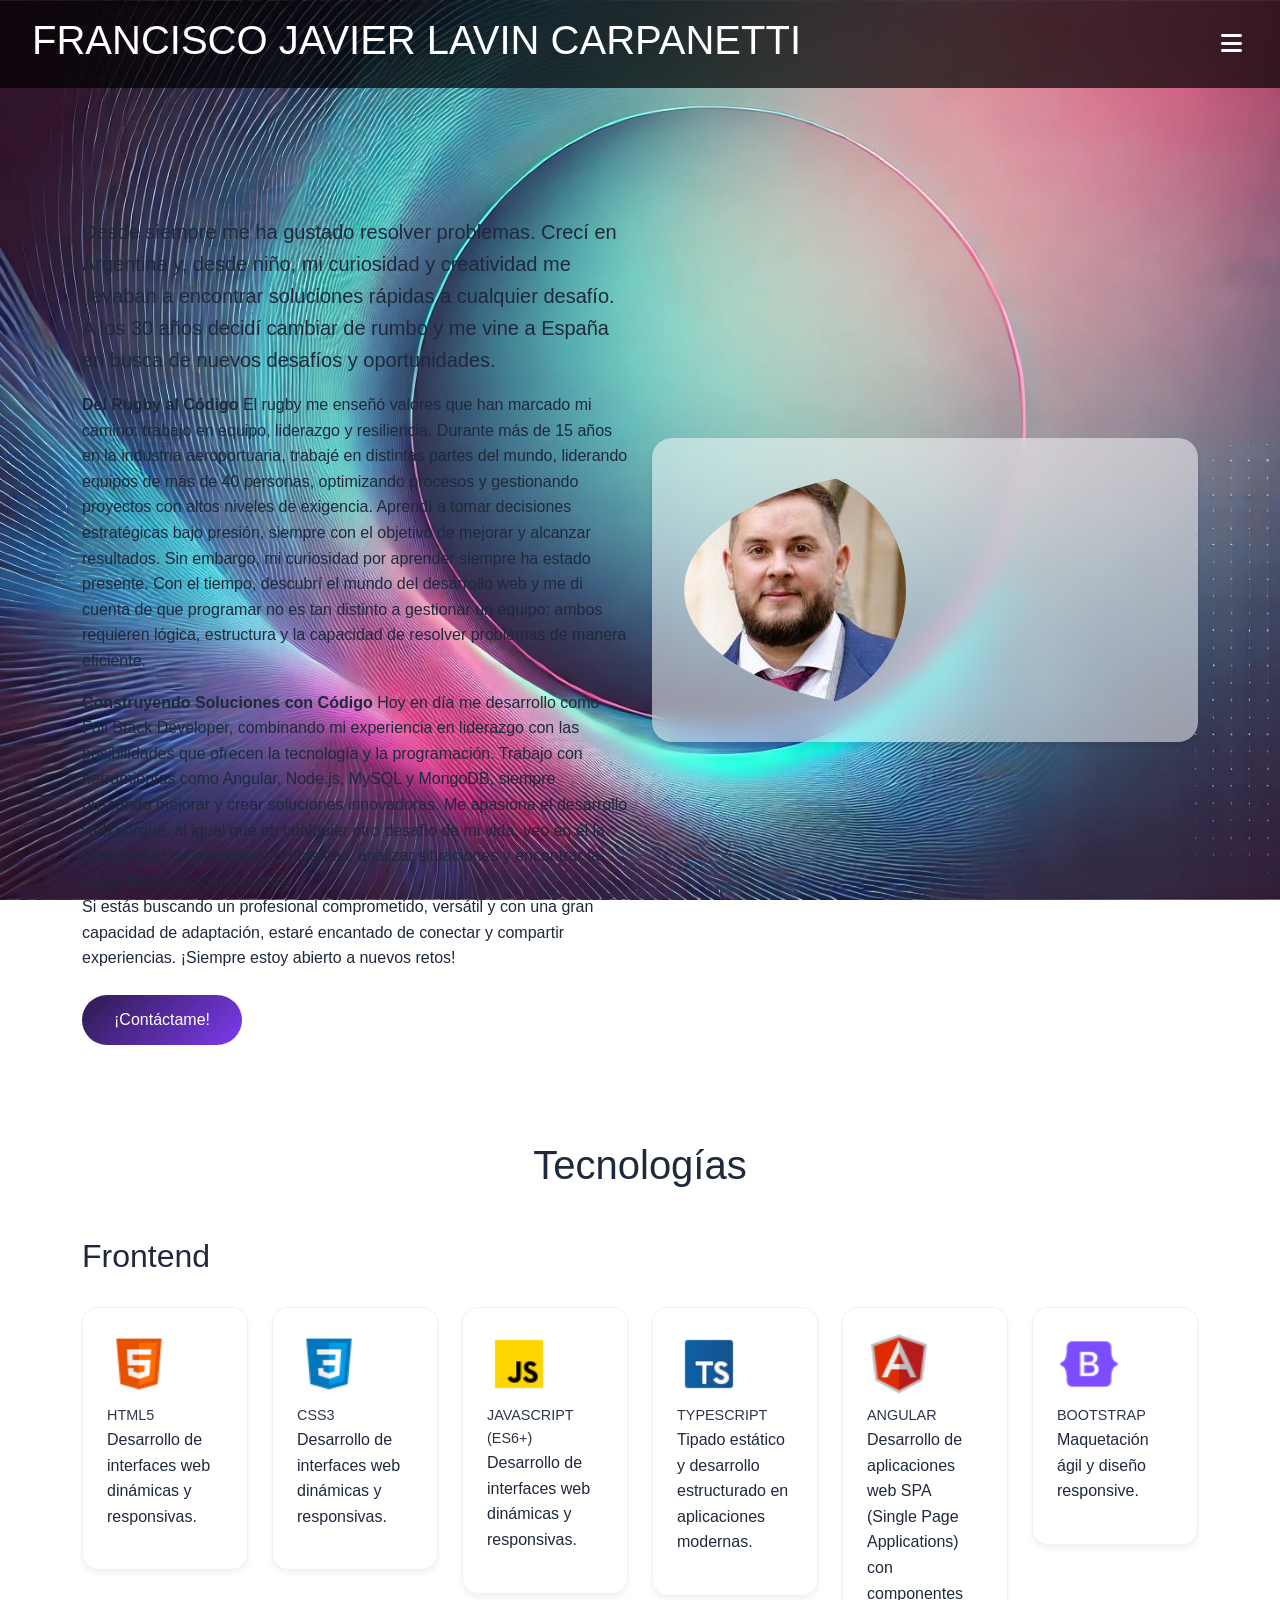
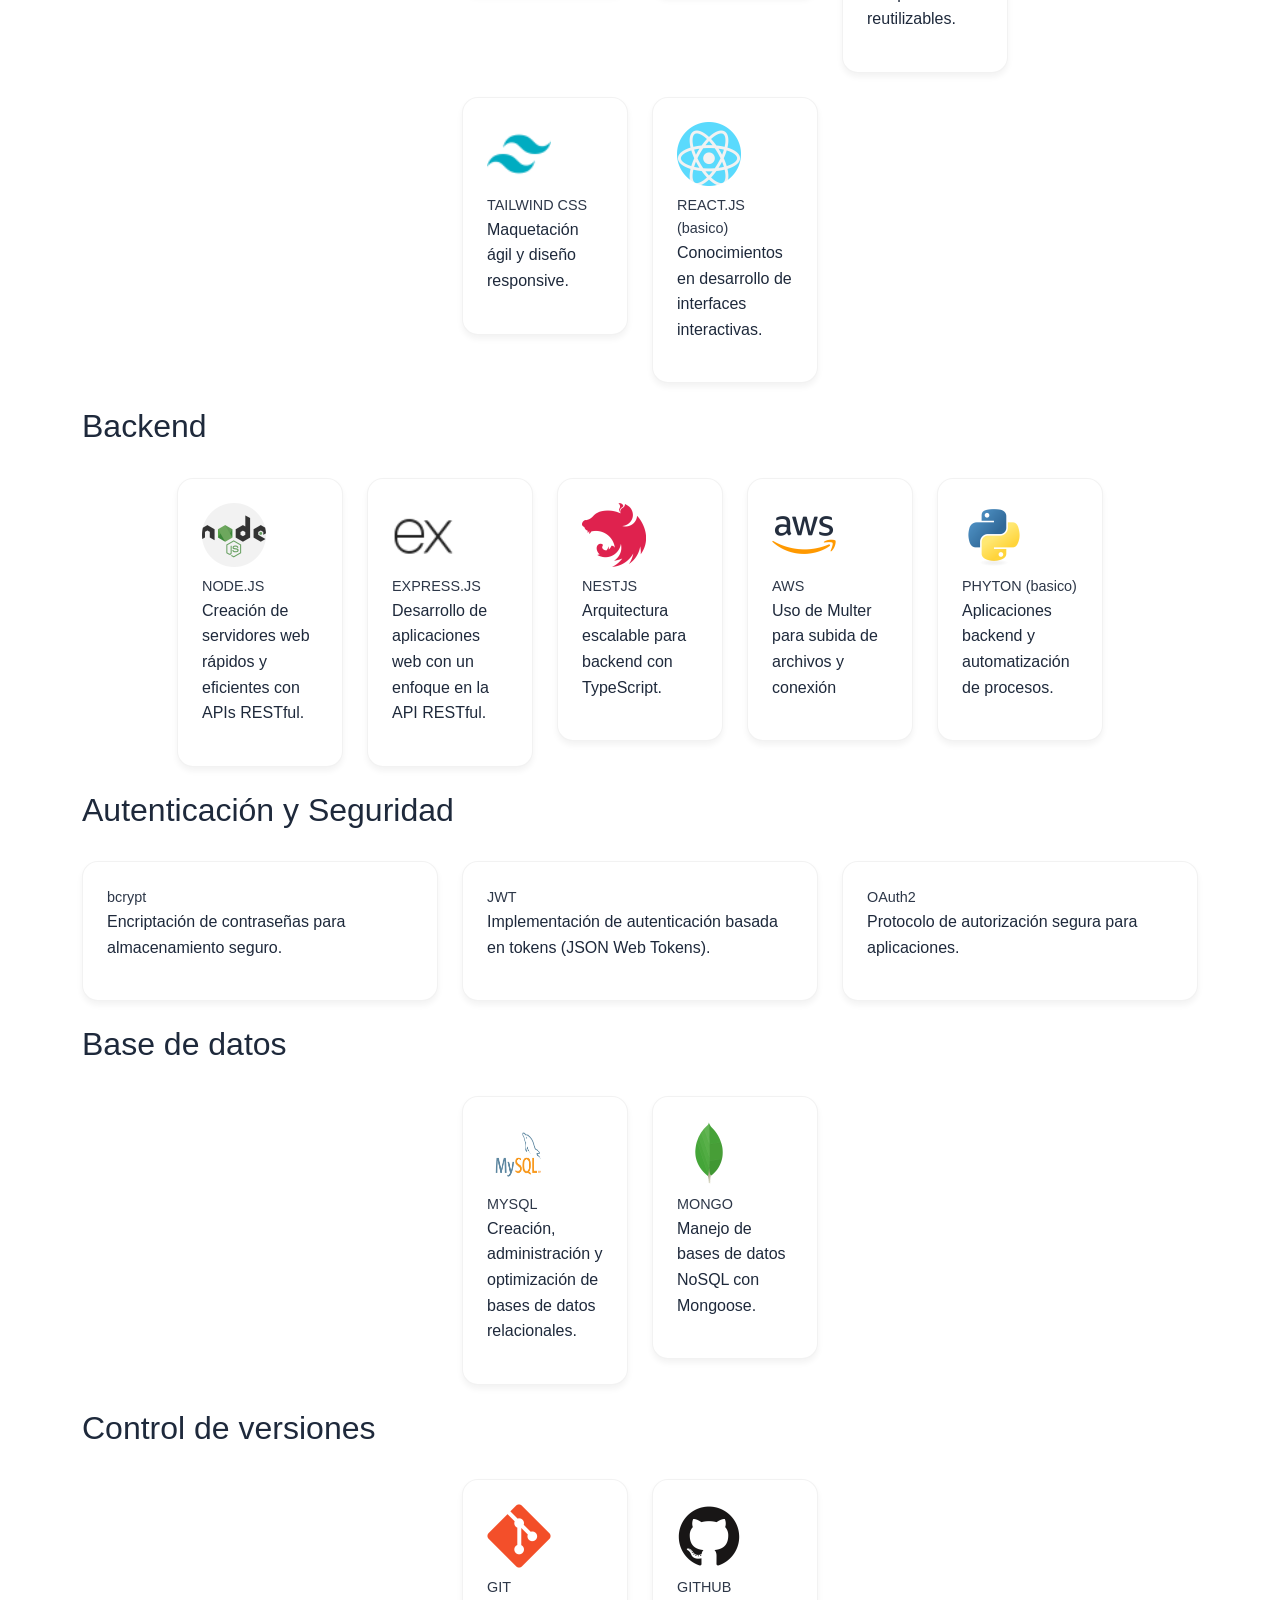
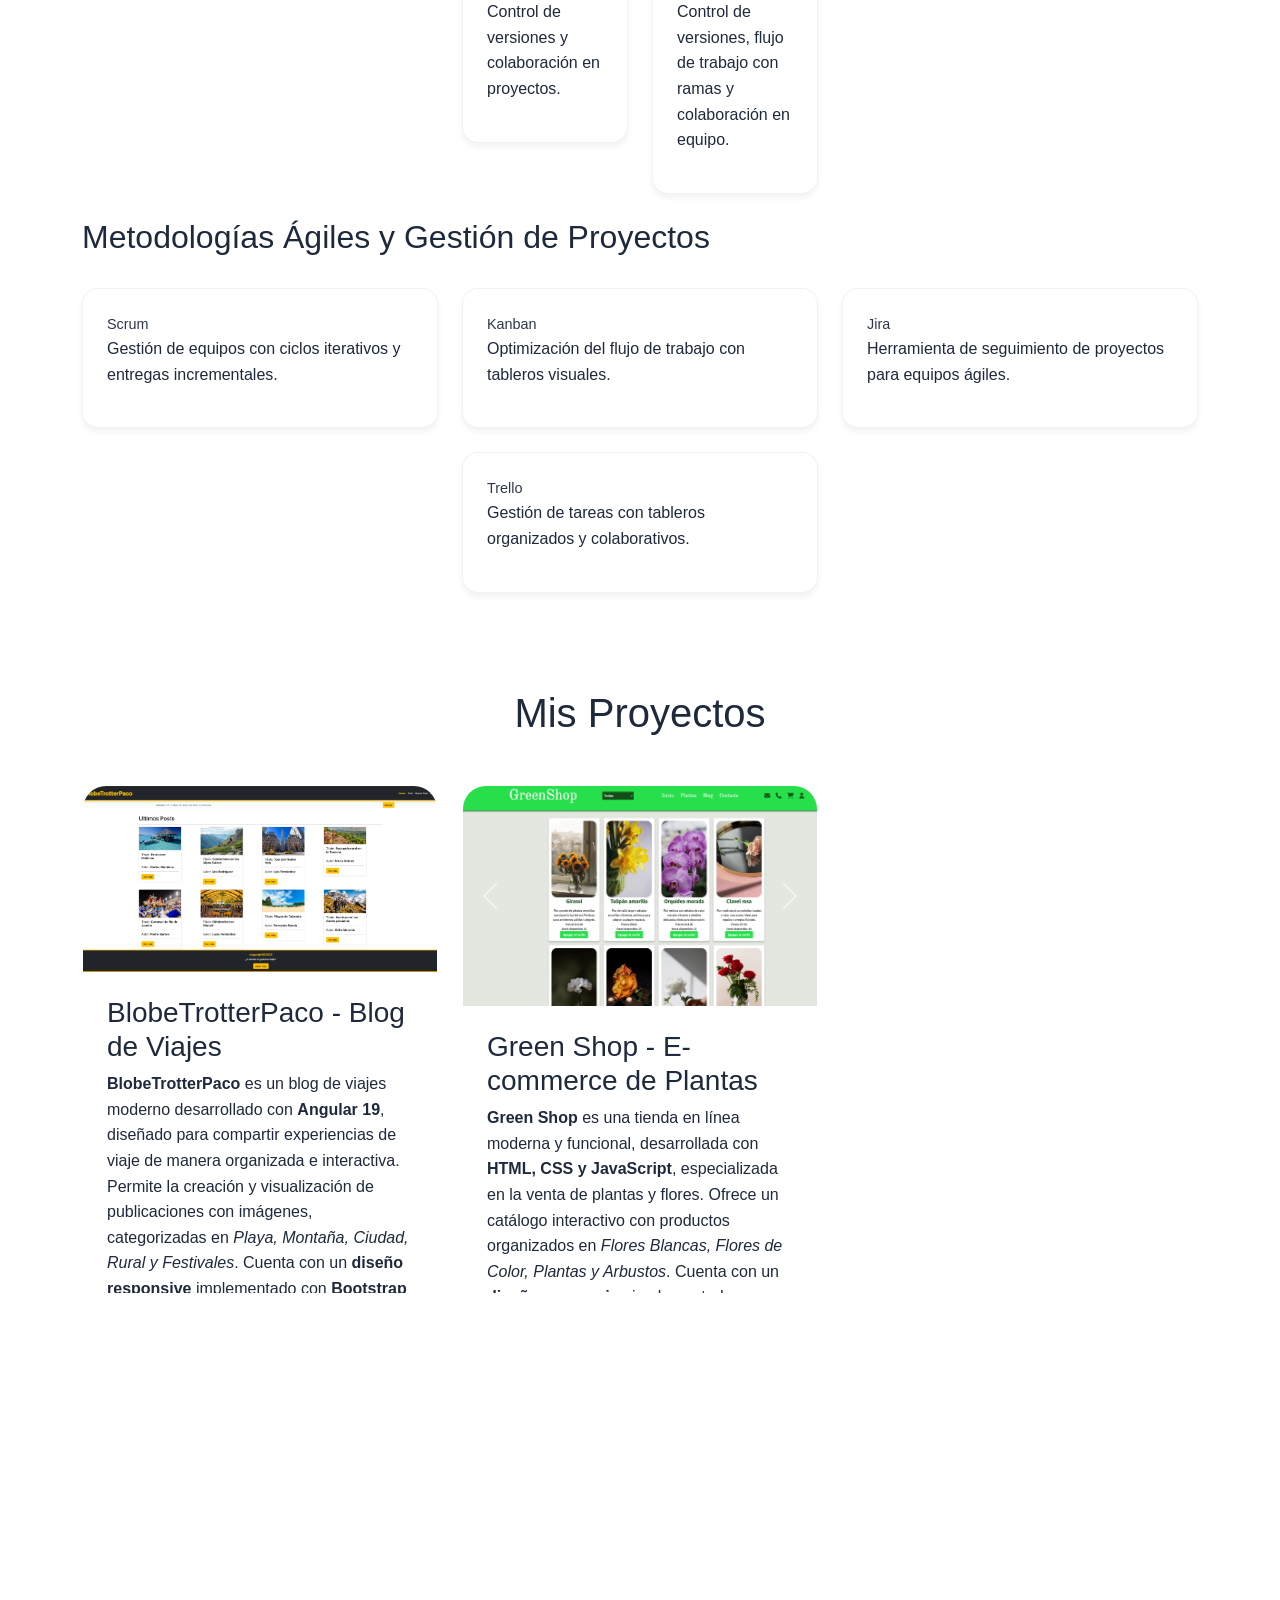
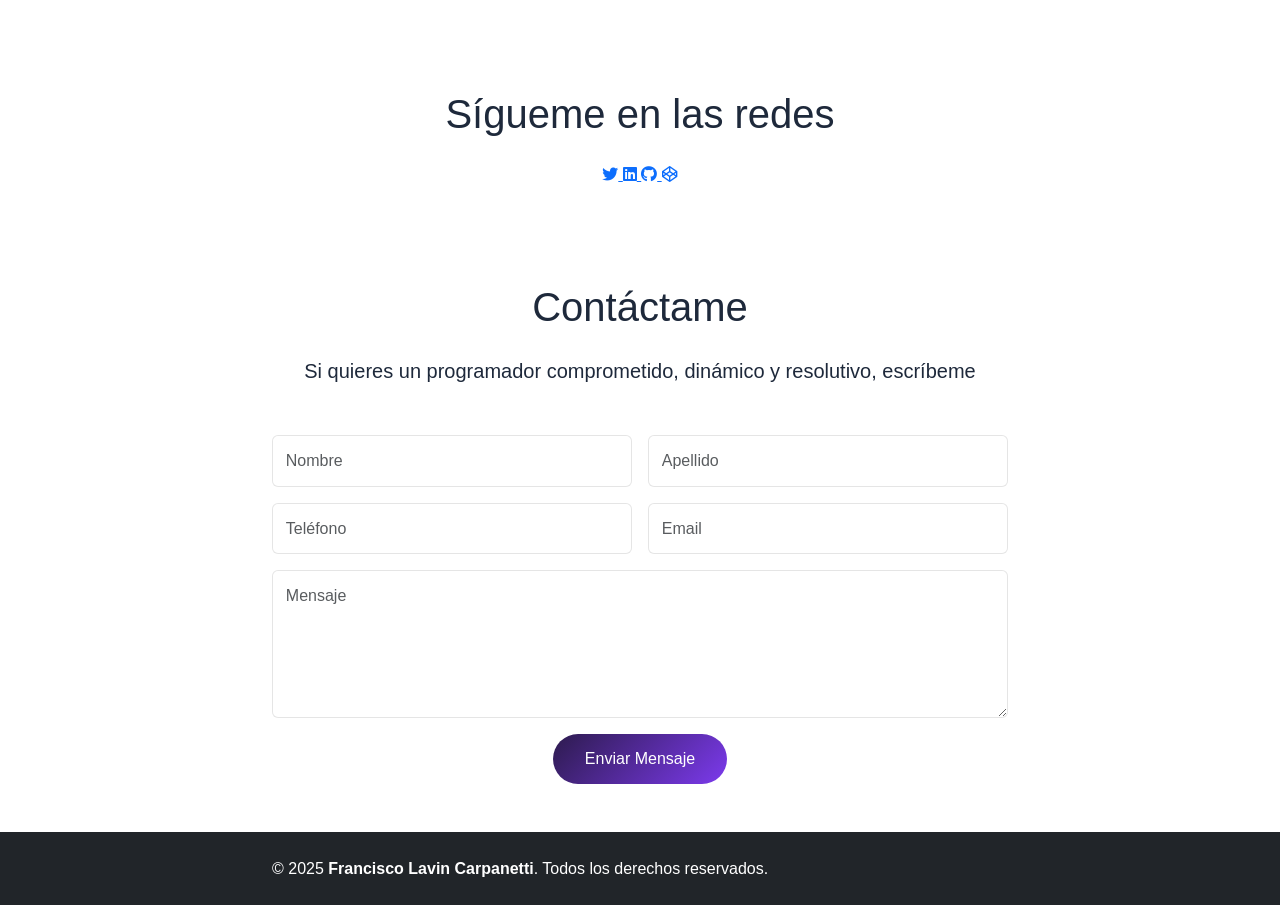
<file: index.html>
<!DOCTYPE html>
<html lang="es">
  <head>
    <meta charset="UTF-8" />
    <meta name="viewport" content="width=device-width, initial-scale=1.0" />
    <title>Portfolio Francisco Lavin Carpanetti</title>
    <link
      href="https://cdn.jsdelivr.net/npm/bootstrap@5.3.0/dist/css/bootstrap.min.css"
      rel="stylesheet"
    />
    <link rel="stylesheet" href="styles.css" />
    <link rel="stylesheet" href="animations.css" />
    <link
      rel="stylesheet"
      href="https://cdnjs.cloudflare.com/ajax/libs/font-awesome/6.0.0/css/all.min.css"
    />
  </head>
  <body>
    <header class="main-header">
      <h1 class="header-title">FRANCISCO JAVIER LAVIN CARPANETTI</h1>
      <button class="menu-toggle" id="menuToggle">
        <i class="fas fa-bars"></i>
      </button>
    </header>
    <!-- <nav class="navbar navbar-expand-lg navbar-dark">
      <div class="container">
        <a class="navbar-brand" href="#">Portfolio</a>
        <button
          class="navbar-toggler"
          type="button"
          data-bs-toggle="collapse"
          data-bs-target="#navbarNav"
        >
          <span class="navbar-toggler-icon"></span>
        </button>
        <div class="collapse navbar-collapse" id="navbarNav">
          <ul class="navbar-nav ms-auto">
            <li class="nav-item">
              <a class="nav-link" href="#sobre-mi">Sobre Mí</a>
            </li>
            <li class="nav-item">
              <a class="nav-link" href="#tecnologias">Tecnologías</a>
            </li>
            <li class="nav-item">
              <a class="nav-link" href="#proyectos">Proyectos</a>
            </li>
            <li class="nav-item">
              <a class="nav-link" href="#contacto">Contacto</a>
            </li>
          </ul>
        </div>
      </div>
    </nav> -->
    <nav id="sidebar" class="sidebar">
      <ul>
        <li><a href="#sobre-mi">Sobre Mí</a></li>
        <li><a href="#tecnologias">Tecnologías</a></li>
        <li><a href="#proyectos">Proyectos</a></li>
        <li><a href="#contacto">Contacto</a></li>
      </ul>
    </nav>
    <main>
      <!-- Sección Sobre Mí -->
      <section id="sobre-mi" class="py-5">
        <div class="container">
          <div class="row align-items-center">
            <div class="col-md-6">
              <h2 class="section-title gradient-text">Sobre Mí</h2>
              <p class="lead">
                Desde siempre me ha gustado resolver problemas. Crecí en
                Argentina y, desde niño, mi curiosidad y creatividad me llevaban
                a encontrar soluciones rápidas a cualquier desafío. A los 30
                años decidí cambiar de rumbo y me vine a España en busca de
                nuevos desafíos y oportunidades.
              </p>
              <p>
                <strong>Del Rugby al Código</strong>
                El rugby me enseñó valores que han marcado mi camino: trabajo en
                equipo, liderazgo y resiliencia. Durante más de 15 años en la
                industria aeroportuaria, trabajé en distintas partes del mundo,
                liderando equipos de más de 40 personas, optimizando procesos y
                gestionando proyectos con altos niveles de exigencia. Aprendí a
                tomar decisiones estratégicas bajo presión, siempre con el
                objetivo de mejorar y alcanzar resultados. Sin embargo, mi
                curiosidad por aprender siempre ha estado presente. Con el
                tiempo, descubrí el mundo del desarrollo web y me di cuenta de
                que programar no es tan distinto a gestionar un equipo: ambos
                requieren lógica, estructura y la capacidad de resolver
                problemas de manera eficiente.
              </p>
              <p>
                <strong>Construyendo Soluciones con Código </strong>
                Hoy en día me desarrollo como Full Stack Developer, combinando
                mi experiencia en liderazgo con las posibilidades que ofrecen la
                tecnología y la programación. Trabajo con herramientas como
                Angular, Node.js, MySQL y MongoDB, siempre buscando mejorar y
                crear soluciones innovadoras. Me apasiona el desarrollo web
                porque, al igual que en cualquier otro desafío de mi vida, veo
                en él la oportunidad de estructurar problemas, analizar
                situaciones y encontrar la mejor forma de solucionarlos.
                <br />
                Si estás buscando un profesional comprometido, versátil y con
                una gran capacidad de adaptación, estaré encantado de conectar y
                compartir experiencias. ¡Siempre estoy abierto a nuevos retos!
              </p>
              <div class="mt-4">
                <a href="#contacto" class="btn btn-gradient">¡Contáctame!</a>
              </div>
            </div>
            <div class="col-md-6">
              <div class="profile-card">
                <div class="profile-image-container">
                  <img
                    src="./images/fotoPortada.jpeg"
                    alt="Mi foto de perfil"
                    class="img-fluid rounded-circle"
                  />
                </div>
              </div>
            </div>
          </div>
        </div>
      </section>
      <!-- Fin de la sección de sobre mí -->
      <!-- Sección Tecnologías -->
      <section id="tecnologias" class="py-5 bg-gradient-subtle">
        <div class="container">
          <h2 class="section-title text-center mb-5">Tecnologías</h2>
          <div class="row g-4 justify-content-center">
            <!-- Inicio de la sección de frontend -->
            <h2>Frontend</h2>
            <div class="col-6 col-md-3 col-lg-2">
              <div class="tech-icon-wrapper">
                <img src="./images/html-5.png" alt="HTML5" class="tech-icon" />
                <span class="tech-name">HTML5</span>
                <p>Desarrollo de interfaces web dinámicas y responsivas.</p>
              </div>
            </div>
            <div class="col-6 col-md-3 col-lg-2">
              <div class="tech-icon-wrapper">
                <img src="./images/CSS3.png" alt="CSS3" class="tech-icon" />
                <span class="tech-name">CSS3</span>
                <p>Desarrollo de interfaces web dinámicas y responsivas.</p>
              </div>
            </div>
            <div class="col-6 col-md-3 col-lg-2">
              <div class="tech-icon-wrapper">
                <img src="./images/JS.png" alt="JAVASCRIPT" class="tech-icon" />
                <span class="tech-name">JAVASCRIPT (ES6+)</span>
                <p>Desarrollo de interfaces web dinámicas y responsivas.</p>
              </div>
            </div>
            <div class="col-6 col-md-3 col-lg-2">
              <div class="tech-icon-wrapper">
                <img src="./images/TS.png" alt="TYPESCRIPT" class="tech-icon" />
                <span class="tech-name">TYPESCRIPT</span>
                <p>
                  Tipado estático y desarrollo estructurado en aplicaciones
                  modernas.
                </p>
              </div>
            </div>
            <div class="col-6 col-md-3 col-lg-2">
              <div class="tech-icon-wrapper">
                <img
                  src="./images/angularjs.png"
                  alt="ANGULAR"
                  class="tech-icon"
                />
                <span class="tech-name">ANGULAR</span>
                <p>
                  Desarrollo de aplicaciones web SPA (Single Page Applications)
                  con componentes reutilizables.
                </p>
              </div>
            </div>
            <div class="col-6 col-md-3 col-lg-2">
              <div class="tech-icon-wrapper">
                <img src="./images/B.png" alt="BOOTSTRAP" class="tech-icon" />
                <span class="tech-name">BOOTSTRAP</span>
                <p>Maquetación ágil y diseño responsive.</p>
              </div>
            </div>
            <div class="col-6 col-md-3 col-lg-2">
              <div class="tech-icon-wrapper">
                <img
                  src="./images/TW.png"
                  alt="TAILWIND CSS"
                  class="tech-icon"
                />
                <span class="tech-name">TAILWIND CSS</span>
                <p>Maquetación ágil y diseño responsive.</p>
              </div>
            </div>
            <div class="col-6 col-md-3 col-lg-2">
              <div class="tech-icon-wrapper">
                <img
                  src="./images/react.png"
                  alt="REACT.JS"
                  class="tech-icon"
                />
                <span class="tech-name">REACT.JS (basico)</span>
                <p>Conocimientos en desarrollo de interfaces interactivas.</p>
              </div>
            </div>
            <!-- Inicio de la sección de backend -->
            <h2>Backend</h2>
            <div class="col-6 col-md-3 col-lg-2">
              <div class="tech-icon-wrapper">
                <img
                  src="./images/nodejs.png"
                  alt="NODE.JS"
                  class="tech-icon"
                />
                <span class="tech-name">NODE.JS</span>
                <p>
                  Creación de servidores web rápidos y eficientes con APIs
                  RESTful.
                </p>
              </div>
            </div>
            <div class="col-6 col-md-3 col-lg-2">
              <div class="tech-icon-wrapper">
                <img src="./images/EX.png" alt="EXPRESS.JS" class="tech-icon" />
                <span class="tech-name">EXPRESS.JS</span>
                <p>
                  Desarrollo de aplicaciones web con un enfoque en la API
                  RESTful.
                </p>
              </div>
            </div>
            <div class="col-6 col-md-3 col-lg-2">
              <div class="tech-icon-wrapper">
                <img
                  src="./images/Nest.js.png"
                  alt="NESTJS"
                  class="tech-icon"
                />
                <span class="tech-name">NESTJS</span>
                <p>Arquitectura escalable para backend con TypeScript.</p>
              </div>
            </div>
            <div class="col-6 col-md-3 col-lg-2">
              <div class="tech-icon-wrapper">
                <img src="./images/AWS.png" alt="AWS" class="tech-icon" />
                <span class="tech-name">AWS</span>
                <p>Uso de Multer para subida de archivos y conexión</p>
              </div>
            </div>
            <div class="col-6 col-md-3 col-lg-2">
              <div class="tech-icon-wrapper">
                <img src="./images/Python.png" alt="PYTHON" class="tech-icon" />
                <span class="tech-name">PHYTON (basico)</span>
                <p>Aplicaciones backend y automatización de procesos.</p>
              </div>
            </div>
            <!-- Seguridad y Autenticación -->
            <h2>Autenticación y Seguridad</h2>
            <div class="col-12 col-md-6 col-lg-4">
              <div class="tech-icon-wrapper text-only">
                <span class="tech-name">bcrypt</span>
                <p>Encriptación de contraseñas para almacenamiento seguro.</p>
              </div>
            </div>
            <div class="col-12 col-md-6 col-lg-4">
              <div class="tech-icon-wrapper text-only">
                <span class="tech-name">JWT</span>
                <p>
                  Implementación de autenticación basada en tokens (JSON Web
                  Tokens).
                </p>
              </div>
            </div>
            <div class="col-12 col-md-6 col-lg-4">
              <div class="tech-icon-wrapper text-only">
                <span class="tech-name">OAuth2</span>
                <p>Protocolo de autorización segura para aplicaciones.</p>
              </div>
            </div>
            <!-- Base de datos -->
            <h2>Base de datos</h2>
            <div class="col-6 col-md-3 col-lg-2">
              <div class="tech-icon-wrapper">
                <img src="./images/mysql.png" alt="MYSQL" class="tech-icon" />
                <span class="tech-name">MYSQL</span>
                <p>
                  Creación, administración y optimización de bases de datos
                  relacionales.
                </p>
              </div>
            </div>
            <div class="col-6 col-md-3 col-lg-2">
              <div class="tech-icon-wrapper">
                <img src="./images/MongoDB.png" alt="MONGO" class="tech-icon" />
                <span class="tech-name">MONGO</span>
                <p>Manejo de bases de datos NoSQL con Mongoose.</p>
              </div>
            </div>
            <h2>Control de versiones</h2>
            <div class="col-6 col-md-3 col-lg-2">
              <div class="tech-icon-wrapper">
                <img src="./images/Git.png" alt="GIT" class="tech-icon" />
                <span class="tech-name">GIT</span>
                <p>Control de versiones y colaboración en proyectos.</p>
              </div>
            </div>
            <div class="col-6 col-md-3 col-lg-2">
              <div class="tech-icon-wrapper">
                <img src="./images/GitHub.png" alt="GITHUB" class="tech-icon" />
                <span class="tech-name">GITHUB</span>
                <p>
                  Control de versiones, flujo de trabajo con ramas y
                  colaboración en equipo.
                </p>
              </div>
            </div>
            <!-- Metodologías Ágiles y Gestión de Proyectos -->
            <h2>Metodologías Ágiles y Gestión de Proyectos</h2>
            <div class="col-12 col-md-6 col-lg-4">
              <div class="tech-icon-wrapper text-only">
                <span class="tech-name">Scrum</span>
                <p>
                  Gestión de equipos con ciclos iterativos y entregas
                  incrementales.
                </p>
              </div>
            </div>
            <div class="col-12 col-md-6 col-lg-4">
              <div class="tech-icon-wrapper text-only">
                <span class="tech-name">Kanban</span>
                <p>Optimización del flujo de trabajo con tableros visuales.</p>
              </div>
            </div>
            <div class="col-12 col-md-6 col-lg-4">
              <div class="tech-icon-wrapper text-only">
                <span class="tech-name">Jira</span>
                <p>
                  Herramienta de seguimiento de proyectos para equipos ágiles.
                </p>
              </div>
            </div>
            <div class="col-12 col-md-6 col-lg-4">
              <div class="tech-icon-wrapper text-only">
                <span class="tech-name">Trello</span>
                <p>
                  Gestión de tareas con tableros organizados y colaborativos.
                </p>
              </div>
            </div>
          </div>
        </div>
      </section>
      <!-- Fin de la sección de tecnologías -->
      <!-- Sección Proyectos -->
      <section id="proyectos" class="py-5">
        <div class="container">
          <h2 class="section-title text-center mb-5">Mis Proyectos</h2>
          <div class="row g-4">
            <!-- Proyecto BlobeTrotterPaco -->
            <div class="col-md-6 col-lg-4">
              <div class="project-card">
                <div class="project-images">
                  <div
                    id="carouselBlobeTrotterPaco"
                    class="carousel slide"
                    data-bs-ride="carousel"
                  >
                    <div class="carousel-inner">
                      <div class="carousel-item active">
                        <img
                          src="./images/BlobeTrotterPaco/home.png"
                          class="d-block w-100"
                          alt="BlobeTrotterPaco Home"
                        />
                      </div>
                      <div class="carousel-item">
                        <img
                          src="./images/BlobeTrotterPaco/idPost.png"
                          class="d-block w-100"
                          alt="BlobeTrotterPaco Post"
                        />
                      </div>
                      <div class="carousel-item">
                        <img
                          src="./images/BlobeTrotterPaco/newPost.png"
                          class="d-block w-100"
                          alt="BlobeTrotterPaco New Post"
                        />
                      </div>
                      <div class="carousel-item">
                        <img
                          src="./images/BlobeTrotterPaco/login.png"
                          class="d-block w-100"
                          alt="BlobeTrotterPaco Login"
                        />
                      </div>
                    </div>
                    <button
                      class="carousel-control-prev"
                      type="button"
                      data-bs-target="#carouselBlobeTrotterPaco"
                      data-bs-slide="prev"
                    >
                      <span
                        class="carousel-control-prev-icon"
                        aria-hidden="true"
                      ></span>
                      <span class="visually-hidden">Previous</span>
                    </button>
                    <button
                      class="carousel-control-next"
                      type="button"
                      data-bs-target="#carouselBlobeTrotterPaco"
                      data-bs-slide="next"
                    >
                      <span
                        class="carousel-control-next-icon"
                        aria-hidden="true"
                      ></span>
                      <span class="visually-hidden">Next</span>
                    </button>
                  </div>
                </div>
                <div class="project-info">
                  <h3>BlobeTrotterPaco - Blog de Viajes</h3>
                  <p>
                    <strong>BlobeTrotterPaco</strong> es un blog de viajes
                    moderno desarrollado con <strong>Angular 19</strong>,
                    diseñado para compartir experiencias de viaje de manera
                    organizada e interactiva. Permite la creación y
                    visualización de publicaciones con imágenes, categorizadas
                    en <em>Playa, Montaña, Ciudad, Rural y Festivales</em>.
                    Cuenta con un
                    <strong>diseño responsive</strong> implementado con
                    <strong>Bootstrap 5.3</strong>, notificaciones dinámicas con
                    <strong>SweetAlert2</strong>, y un sistema de autenticación
                    seguro con protección de rutas. Gracias a su
                    <strong>arquitectura modular</strong>, el manejo de datos se
                    realiza mediante servicios centralizados, garantizando una
                    experiencia fluida e intuitiva para el usuario.
                  </p>

                  <div class="project-links">
                    <a href="#" class="btn btn-outline-primary">Ver Demo</a>
                    <a
                      href="https://github.com/FranciscoLavinCarpanetti/blobeTrotterPaco"
                      class="btn btn-outline-secondary"
                      >GitHub</a
                    >
                  </div>
                </div>
              </div>
            </div>
            <!-- Proyecto Green Shop -->
            <div class="col-md-6 col-lg-4">
              <div class="project-card">
                <div class="project-images">
                  <div
                    id="carouselGreenShop"
                    class="carousel slide"
                    data-bs-ride="carousel"
                  >
                    <div class="carousel-inner">
                      <div class="carousel-item active">
                        <img
                          src="./images/GreenShop/home.png"
                          class="d-block w-100"
                          alt="Green Shop Home"
                        />
                      </div>
                      <div class="carousel-item">
                        <img
                          src="./images/GreenShop/filtro.png"
                          class="d-block w-100"
                          alt="Green Shop Productos"
                        />
                      </div>
                      <div class="carousel-item">
                        <img
                          src="./images/GreenShop/carrito.png"
                          class="d-block w-100"
                          alt="Green Shop Carrito de Compras"
                        />
                      </div>
                      <div class="carousel-item">
                        <img
                          src="./images/GreenShop/stock.png"
                          class="d-block w-100"
                          alt="Green Shop Categorías"
                        />
                      </div>
                      <div class="carousel-item">
                        <img
                          src="./images/GreenShop/footer.png"
                          class="d-block w-100"
                          alt="Green Shop Checkout"
                        />
                      </div>
                    </div>
                    <button
                      class="carousel-control-prev"
                      type="button"
                      data-bs-target="#carouselGreenShop"
                      data-bs-slide="prev"
                    >
                      <span
                        class="carousel-control-prev-icon"
                        aria-hidden="true"
                      ></span>
                      <span class="visually-hidden">Previous</span>
                    </button>
                    <button
                      class="carousel-control-next"
                      type="button"
                      data-bs-target="#carouselGreenShop"
                      data-bs-slide="next"
                    >
                      <span
                        class="carousel-control-next-icon"
                        aria-hidden="true"
                      ></span>
                      <span class="visually-hidden">Next</span>
                    </button>
                  </div>
                </div>
                <div class="project-info">
                  <h3>Green Shop - E-commerce de Plantas</h3>
                  <p>
                    <strong>Green Shop</strong> es una tienda en línea moderna y
                    funcional, desarrollada con
                    <strong>HTML, CSS y JavaScript</strong>, especializada en la
                    venta de plantas y flores. Ofrece un catálogo interactivo
                    con productos organizados en
                    <em>Flores Blancas, Flores de Color, Plantas y Arbustos</em
                    >. Cuenta con un
                    <strong>diseño responsive</strong> implementado con
                    <strong>Bootstrap 5.3</strong>, un sistema de
                    <strong>carrito de compras dinámico</strong>
                    y funcionalidades interactivas en tiempo real. Gracias a su
                    <strong>estructura modular</strong>, la gestión de productos
                    y el estado del carrito se manejan de manera eficiente,
                    brindando una experiencia de usuario intuitiva y fluida.
                  </p>

                  <div class="project-links">
                    <a href="#" class="btn btn-outline-primary">Ver Demo</a>
                    <a
                      href="https://github.com/FranciscoLavinCarpanetti/proyecto_green_shop"
                      class="btn btn-outline-secondary"
                      >GitHub</a
                    >
                  </div>
                </div>
              </div>
            </div>

            <!-- Repetir para cada proyecto -->
          </div>
        </div>
      </section>
      <!-- Fin de la sección de proyectos -->
      <!-- Sección Redes -->
      <section id="redes" class="py-5 bg-gradient-subtle">
        <div class="container text-center">
          <h2 class="section-title mb-4">Sígueme en las redes</h2>
          <div class="social-links">
            <a href="#" class="social-link" title="Twitter">
              <i class="fab fa-twitter"></i>
            </a>
            <a href="#" class="social-link" title="LinkedIn">
              <i class="fab fa-linkedin"></i>
            </a>
            <a href="#" class="social-link" title="GitHub">
              <i class="fab fa-github"></i>
            </a>
            <a href="#" class="social-link" title="CodePen">
              <i class="fab fa-codepen"></i>
            </a>
          </div>
        </div>
      </section>

      <!-- Sección Contacto -->
      <section id="contacto" class="py-5">
        <div class="container">
          <div class="row justify-content-center">
            <div class="col-md-8">
              <h2 class="section-title text-center mb-4">Contáctame</h2>
              <p class="text-center lead mb-5">
                Si quieres un programador comprometido, dinámico y resolutivo,
                escríbeme
              </p>
              <form id="contact-form" class="contact-form">
                <div class="row g-3">
                  <div class="col-md-6">
                    <input
                      type="text"
                      class="form-control"
                      placeholder="Nombre"
                      required
                    />
                  </div>
                  <div class="col-md-6">
                    <input
                      type="text"
                      class="form-control"
                      placeholder="Apellido"
                      required
                    />
                  </div>
                  <div class="col-md-6">
                    <input
                      type="tel"
                      class="form-control"
                      placeholder="Teléfono"
                    />
                  </div>
                  <div class="col-md-6">
                    <input
                      type="email"
                      class="form-control"
                      placeholder="Email"
                      required
                    />
                  </div>
                  <div class="col-12">
                    <textarea
                      class="form-control"
                      rows="5"
                      placeholder="Mensaje"
                      required
                    ></textarea>
                  </div>
                  <div class="col-12 text-center">
                    <button type="submit" class="btn btn-gradient">
                      Enviar Mensaje
                    </button>
                  </div>
                </div>
              </form>
            </div>
          </div>
        </div>
      </section>
      <!-- Fin de la sección de contacto -->
    </main>
    <!-- Fin del main -->
    <!-- Inicio del footer -->
    <footer class="bg-dark text-white py-4">
      <div class="container">
        <div class="row justify-content-center">
          <div class="col-md-8">
            <p class="mb-0">
              &copy; 2025 <strong>Francisco Lavin Carpanetti</strong>. Todos los
              derechos reservados.
            </p>
          </div>
        </div>
      </div>
    </footer>
    <!-- Fin del Footer -->
    <script src="https://cdn.jsdelivr.net/npm/bootstrap@5.3.0/dist/js/bootstrap.bundle.min.js"></script>
    <script>
      document
        .getElementById("menuToggle")
        .addEventListener("click", function () {
          document.getElementById("sidebar").classList.toggle("active");
        });
    </script>
  </body>
</html>
</file>
<file: styles.css>
:root {
  --primary-color: #2d1b4e;
  --secondary-color: #7c3aed;
  --accent-color: #f472b6;
  --background-light: #f8fafc;
  --text-dark: #1e293b;
  --gradient-primary: linear-gradient(135deg, #2d1b4e, #7c3aed);
  --gradient-accent: linear-gradient(45deg, #7c3aed, #f472b6);
}

body {
  background-color: var(--background-light);
  color: var(--text-dark);
  font-family: "Inter", sans-serif;
  line-height: 1.6;
}

/* Navbar moderno con efecto de cristal */
.navbar {
  background: rgba(255, 255, 255, 0.8);
  backdrop-filter: blur(10px);
  border-bottom: 1px solid rgba(255, 255, 255, 0.1);
  padding: 1rem 0;
}

.navbar-brand {
  font-weight: 700;
  background: var(--gradient-accent);
  -webkit-background-clip: text;
  -webkit-text-fill-color: transparent;
}

.nav-link {
  color: #2d3748;
  transition: color 0.3s ease;
}

.nav-link:hover {
  color: var(--modern-turquoise);
}

/* Estilos para secciones */
section {
  padding: 5rem 0;
}

/* Gradientes y efectos de fondo */
.bg-gradient {
  background: linear-gradient(
    135deg,
    var(--electric-blue),
    var(--neon-purple),
    var(--vibrant-pink)
  );
}

/* Estilos generales para secciones */
.section-title {
  font-size: 2.5rem;
  margin-bottom: 2rem;
  position: relative;
}

.gradient-text {
  background: linear-gradient(
    45deg,
    var(--vibrant-pink),
    var(--modern-turquoise)
  );
  -webkit-background-clip: text;
  -webkit-text-fill-color: transparent;
}

/* Estilos para la sección Sobre Mí */
.profile-card {
  background: rgba(255, 255, 255, 0.5);
  border-radius: 20px;
  padding: 2rem;
  backdrop-filter: blur(10px);
  box-shadow: 0 4px 6px rgba(0, 0, 0, 0.1);
}

.profile-image-container {
  position: relative;
  overflow: hidden;
  border-radius: 50%;
  border: 3px solid var(--vibrant-pink);
}

/* Cards de tecnologías con diseño moderno */
.tech-icon-wrapper {
  background: white;
  border-radius: 1rem;
  padding: 1.5rem;
  transition: all 0.3s ease;
  border: 1px solid rgba(0, 0, 0, 0.05);
  box-shadow: 0 4px 6px rgba(0, 0, 0, 0.05);
}

.tech-icon-wrapper:hover {
  transform: translateY(-5px);
  box-shadow: 0 10px 20px rgba(124, 58, 237, 0.1);
  border-color: var(--secondary-color);
}

.tech-icon {
  width: 64px;
  height: 64px;
  margin-bottom: 0.5rem;
}

.tech-name {
  display: block;
  font-size: 0.9rem;
  color: #2d3748;
}

/* Proyectos con diseño tipo glassmorphism */
.project-card {
  background: rgba(255, 255, 255, 0.7);
  backdrop-filter: blur(10px);
  border-radius: 1.5rem;
  border: 1px solid rgba(255, 255, 255, 0.2);
  overflow: hidden;
  transition: all 0.3s ease;
}

.project-card:hover {
  transform: translateY(-10px);
  box-shadow: 0 20px 40px rgba(124, 58, 237, 0.15);
}

.project-info {
  padding: 1.5rem;
}

.project-links {
  display: flex;
  gap: 1rem;
  margin-top: 1rem;
}

/* Botones modernos con gradientes */
.btn-gradient {
  background: var(--gradient-primary);
  color: white;
  border-radius: 2rem;
  padding: 0.8rem 2rem;
  border: none;
  transition: all 0.3s ease;
  font-weight: 500;
}

.btn-gradient:hover {
  transform: translateY(-2px);
  box-shadow: 0 10px 20px rgba(124, 58, 237, 0.2);
}

/* Estilos para el formulario de contacto */
.contact-form .form-control {
  background: rgba(255, 255, 255, 0.7);
  border: 1px solid rgba(0, 0, 0, 0.1);
  color: #2d3748;
  padding: 0.8rem;
}

.contact-form .form-control:focus {
  background: rgba(255, 255, 255, 0.1);
  border-color: var(--vibrant-pink);
  box-shadow: 0 0 0 0.2rem rgba(247, 37, 133, 0.25);
}

/* Sección de tecnologías con grid moderno */
.tech-grid {
  display: grid;
  grid-template-columns: repeat(auto-fit, minmax(200px, 1fr));
  gap: 2rem;
  padding: 2rem 0;
}

/* Efectos de scroll suaves */
.section {
  opacity: 0;
  transform: translateY(20px);
  transition: all 0.6s ease;
}

.section.visible {
  opacity: 1;
  transform: translateY(0);
}

/* Media queries para responsive */
@media (max-width: 768px) {
  .section-title {
    font-size: 2rem;
  }

  .tech-icon {
    width: 48px;
    height: 48px;
  }
}
body {
  background: url("./images/backgroun/fondo2.png") no-repeat center center fixed;
  background-size: cover;
  opacity: 1.9;
}
.main-header {
  display: flex;
  justify-content: space-between;
  align-items: center;
  padding: 1rem 2rem;
  background: rgba(0, 0, 0, 0.7);
  color: white;
  font-size: 1.5rem;
}
.sidebar {
  position: fixed;
  left: -250px;
  top: 0;
  width: 250px;
  height: 100%;
  background: rgba(0, 0, 0, 0.9);
  transition: 0.3s;
  padding-top: 60px;
}
.sidebar.active {
  left: 0;
}
.sidebar ul {
  list-style: none;
  padding: 0;
}
.sidebar ul li {
  padding: 15px;
  text-align: center;
}
.sidebar ul li a {
  color: white;
  text-decoration: none;
  font-size: 1.2rem;
}
.menu-toggle {
  background: none;
  border: none;
  color: white;
  font-size: 1.5rem;
  cursor: pointer;
}
</file>
<file: animations.css>
/* Animaciones más suaves y modernas */
@keyframes fadeInUp {
  from {
    opacity: 0;
    transform: translateY(20px);
  }
  to {
    opacity: 1;
    transform: translateY(0);
  }
}

/* Animación para los iconos de tecnologías */
.tech-icon {
  transition: all 0.4s cubic-bezier(0.4, 0, 0.2, 1);
}

.tech-icon:hover {
  transform: scale(1.1) rotate(5deg);
  filter: drop-shadow(0 0 15px rgba(124, 58, 237, 0.3));
}

/* Efecto de hover para las cards de proyectos */
.project-card::before {
  content: "";
  position: absolute;
  top: 0;
  left: 0;
  width: 100%;
  height: 100%;
  background: linear-gradient(45deg, transparent, rgba(124, 58, 237, 0.1));
  opacity: 0;
  transition: opacity 0.3s ease;
}

.project-card:hover::before {
  opacity: 1;
}

/* Animación para los enlaces del navbar */
.nav-link {
  position: relative;
  padding: 0.5rem 1rem;
}

.nav-link::after {
  content: "";
  position: absolute;
  bottom: 0;
  left: 50%;
  width: 0;
  height: 2px;
  background: var(--gradient-accent);
  transition: all 0.3s ease;
  transform: translateX(-50%);
}

.nav-link:hover::after {
  width: 100%;
}

/* Animación para los enlaces sociales */
.social-link {
  position: relative;
  overflow: hidden;
}

.social-link::after {
  content: "";
  position: absolute;
  bottom: 0;
  left: 0;
  width: 100%;
  height: 2px;
  background-color: var(--vibrant-pink);
  transform: scaleX(0);
  transform-origin: right;
  transition: transform 0.3s ease;
}

.social-link:hover::after {
  transform: scaleX(1);
  transform-origin: left;
}

/* Animación para las tarjetas de proyectos */
.project-card {
  transition: transform 0.3s ease, box-shadow 0.3s ease;
}

.project-card:hover {
  transform: translateY(-5px);
  box-shadow: 0 10px 20px rgba(76, 201, 240, 0.3);
}
</file>
